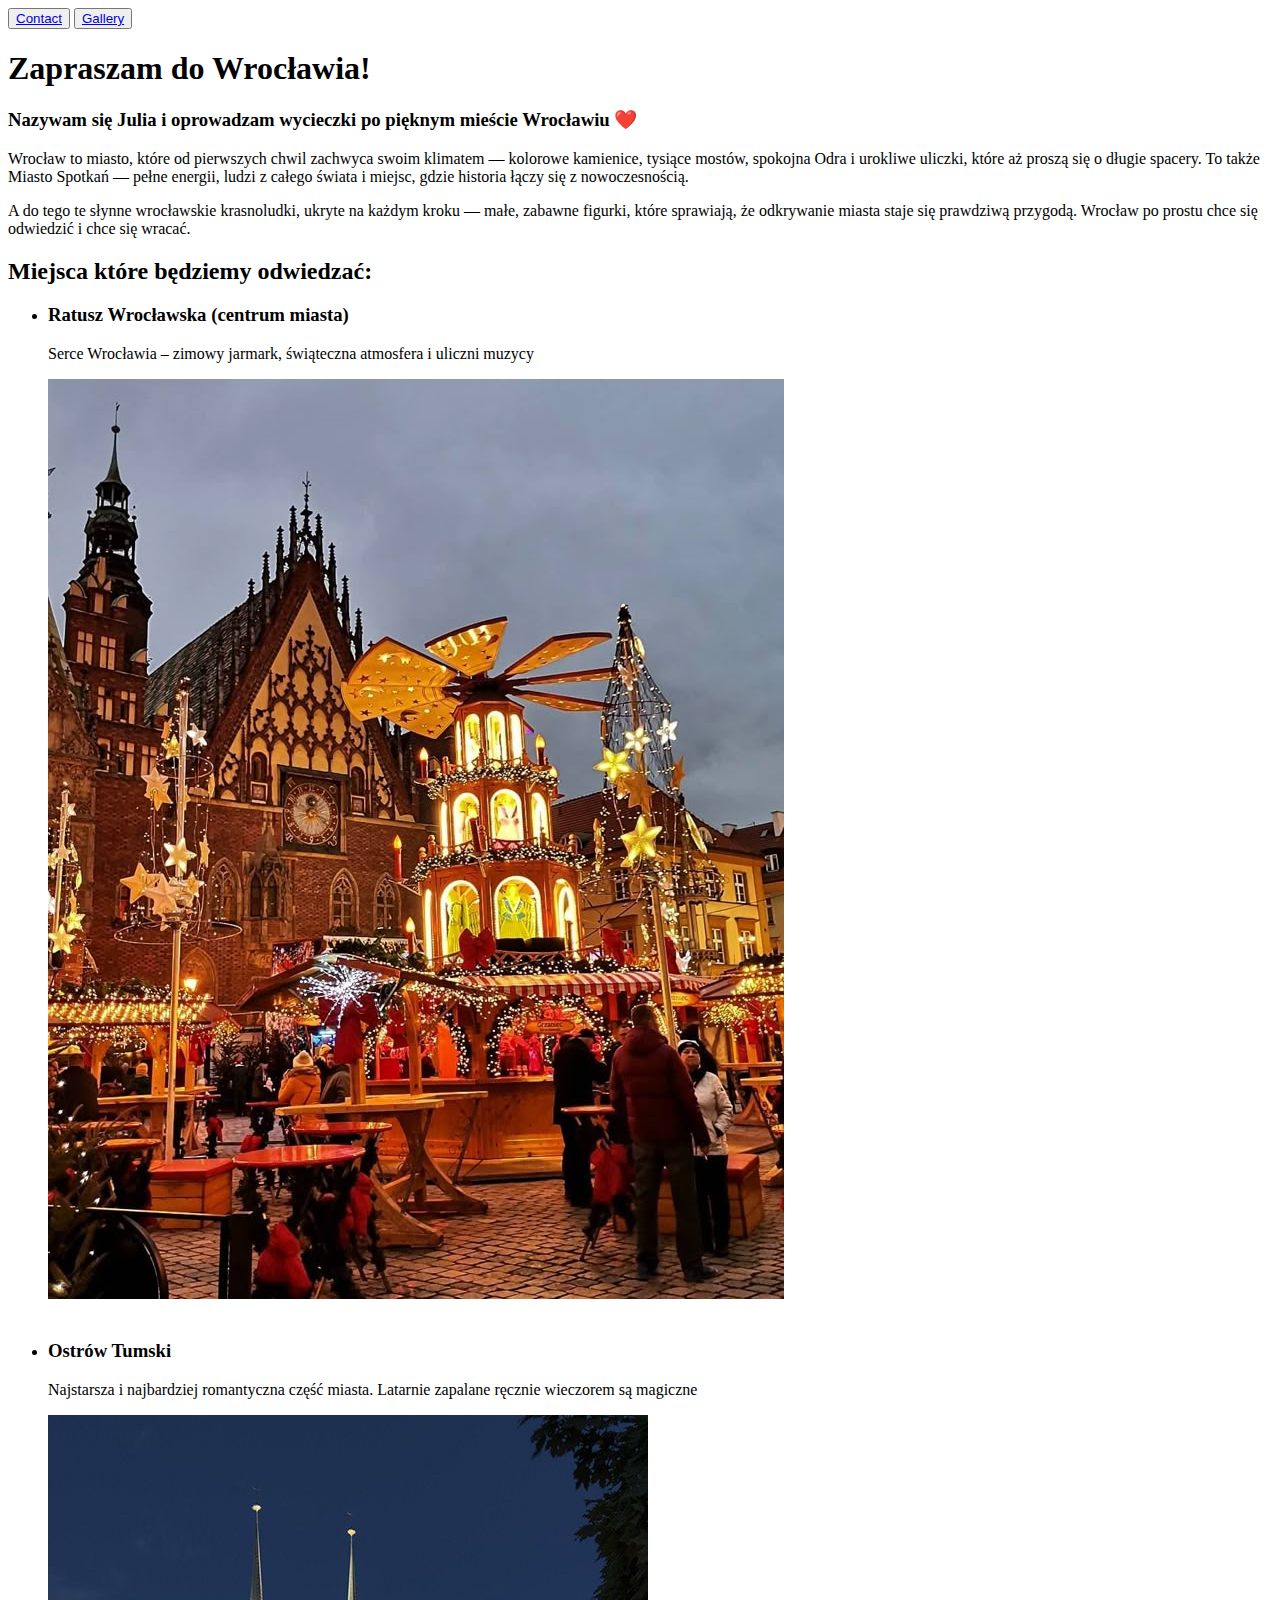
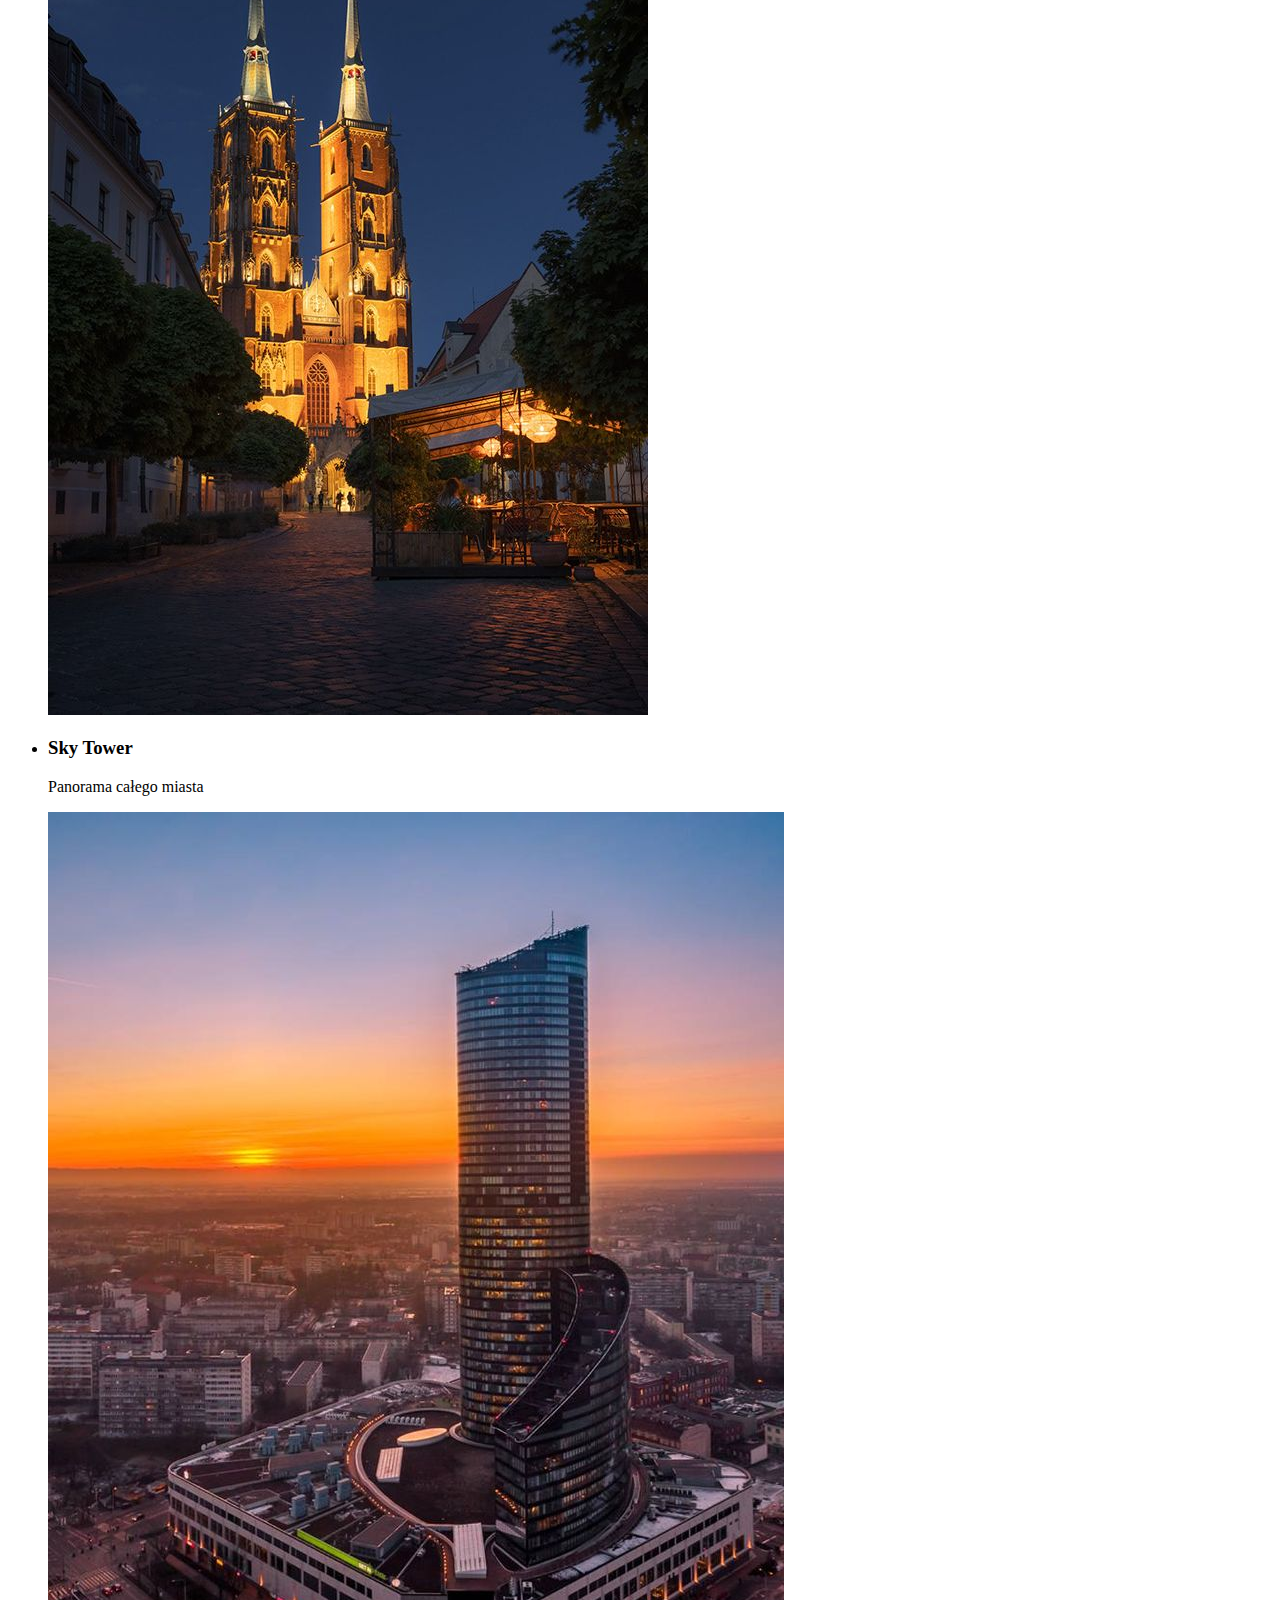
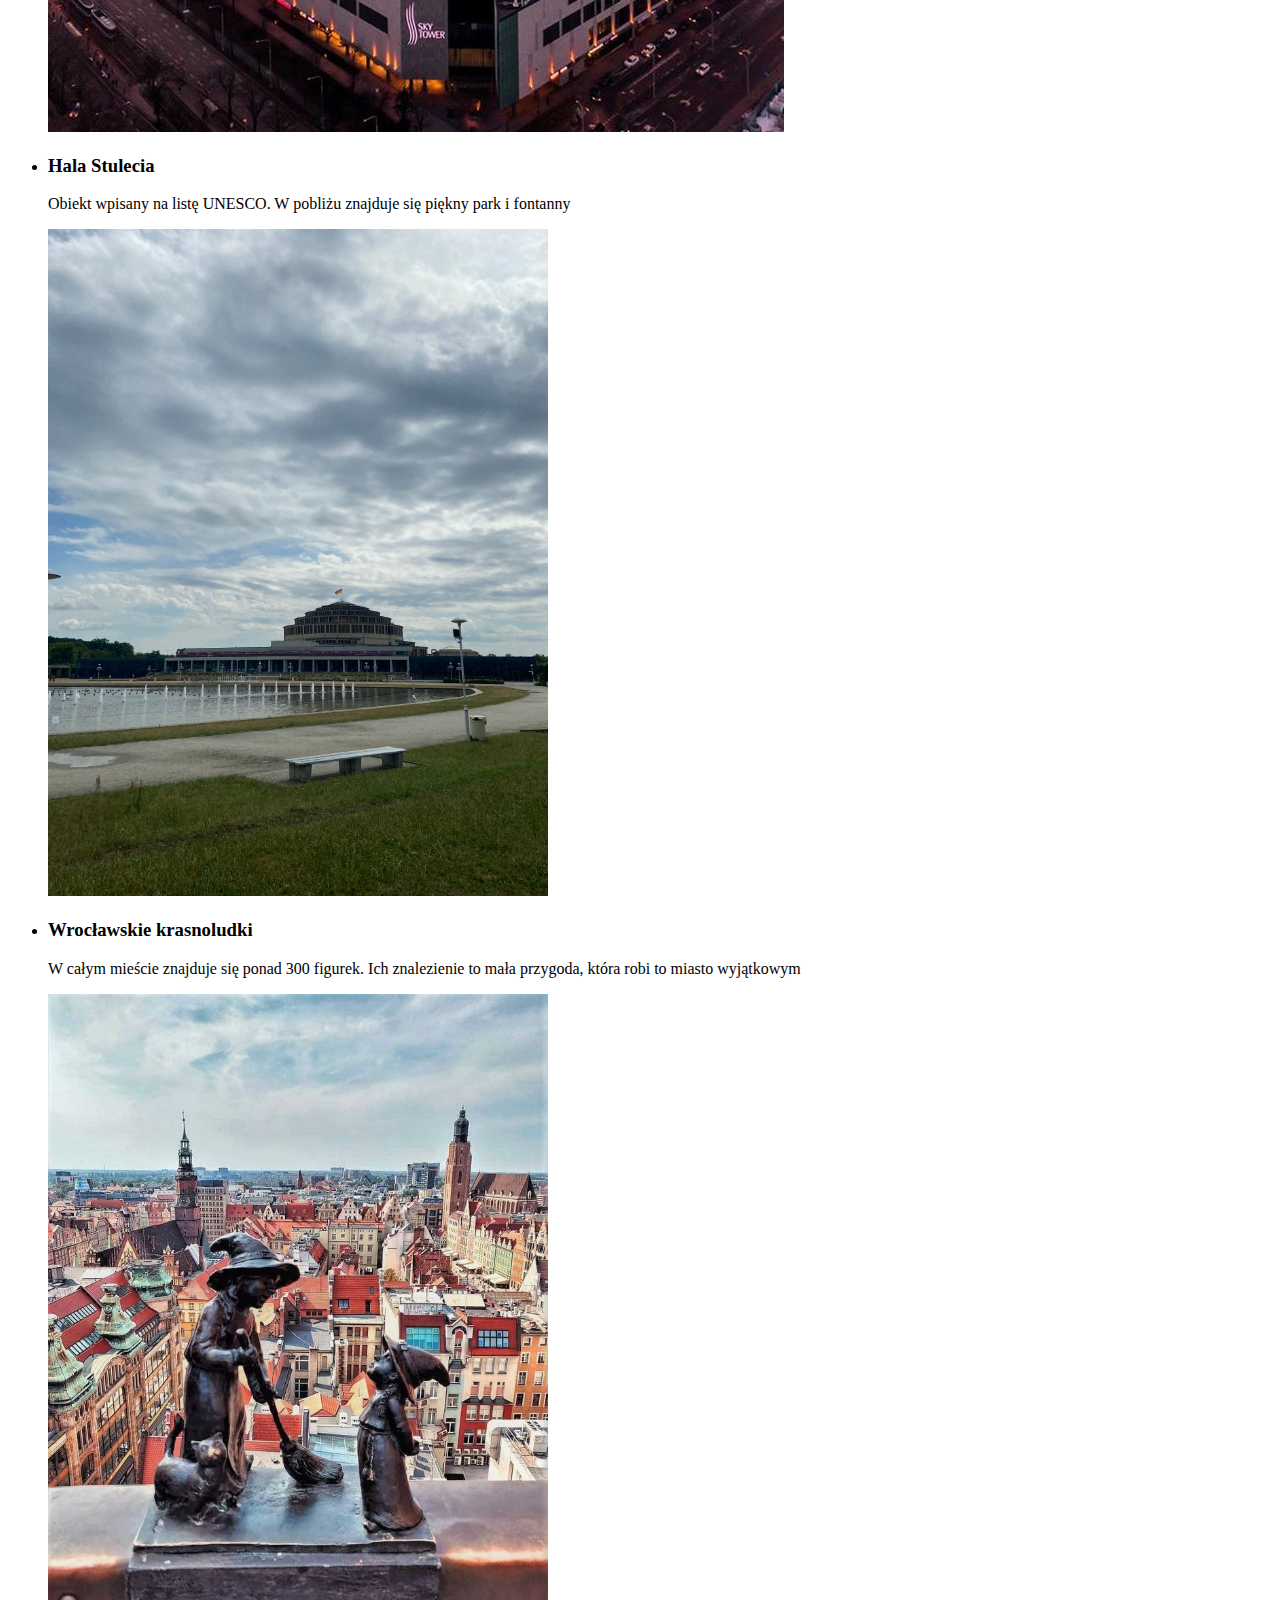
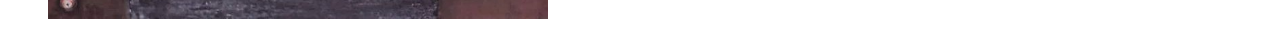
<file: wrocław/index.html>
<!DOCTYPE html>
<html lang="en">

<head>
    <meta charset="UTF-8">
    <meta name="viewport" content="width=device-width, initial-scale=1.0">
    <title>Wrocław</title>
</head>

<body>
    <button><a href="pages/contact.html">Contact</a></button>
    <button><a href="pages/gallery.html">Gallery</a></button>

    <h1>Zapraszam do Wrocławia!</h1>
    <h3>Nazywam się Julia i oprowadzam wycieczki po pięknym mieście Wrocławiu ❤️</h3>
    <p>Wrocław to miasto, które od pierwszych chwil zachwyca swoim klimatem — kolorowe kamienice, tysiące mostów,
        spokojna Odra i urokliwe uliczki, które aż proszą się o długie spacery. To także Miasto Spotkań — pełne energii,
        ludzi z całego świata i miejsc, gdzie historia łączy się z nowoczesnością.</p>
    <p>
        A do tego te słynne wrocławskie krasnoludki, ukryte na każdym kroku — małe, zabawne figurki, które sprawiają, że
        odkrywanie miasta staje się prawdziwą przygodą. Wrocław po prostu chce się odwiedzić i chce się wracać.</p>

    <h2>Miejsca które będziemy odwiedzać:</h2>
    <ul>
        <li>
            <h3>Ratusz Wrocławska (centrum miasta)</h3>
        </li>
        <p>Serce Wrocławia – zimowy jarmark, świąteczna atmosfera i uliczni muzycy</p>
        <img src="photo/rynek.jpg" alt="">
        <br>
        <br>
        <li>
            <h3>Ostrów Tumski</h3>
        </li>
        <p>Najstarsza i najbardziej romantyczna część miasta.
            Latarnie zapalane ręcznie wieczorem są magiczne</p>
        <img src="photo/tumski-ostrov.jpg" alt="">

        <li>
            <h3>Sky Tower</h3>
        </li>
        <p>Panorama całego miasta</p>
        <img src="photo/skytower.jpg" alt="">

        <li>
            <h3>Hala Stulecia</h3>
        </li>
        <p>Obiekt wpisany na listę UNESCO. W pobliżu znajduje się piękny park i fontanny</p>
        <img src="photo/hala-stulecia.jpeg" alt="" width="500px">

        <li>
            <h3>Wrocławskie krasnoludki</h3>
        </li>
        <p>W całym mieście znajduje się ponad 300 figurek. Ich znalezienie to mała przygoda, która robi to miasto
            wyjątkowym</p>
        <img src="photo/wrocław.jpg" alt="" width="500px">



    </ul>



</body>

</html>
</file>
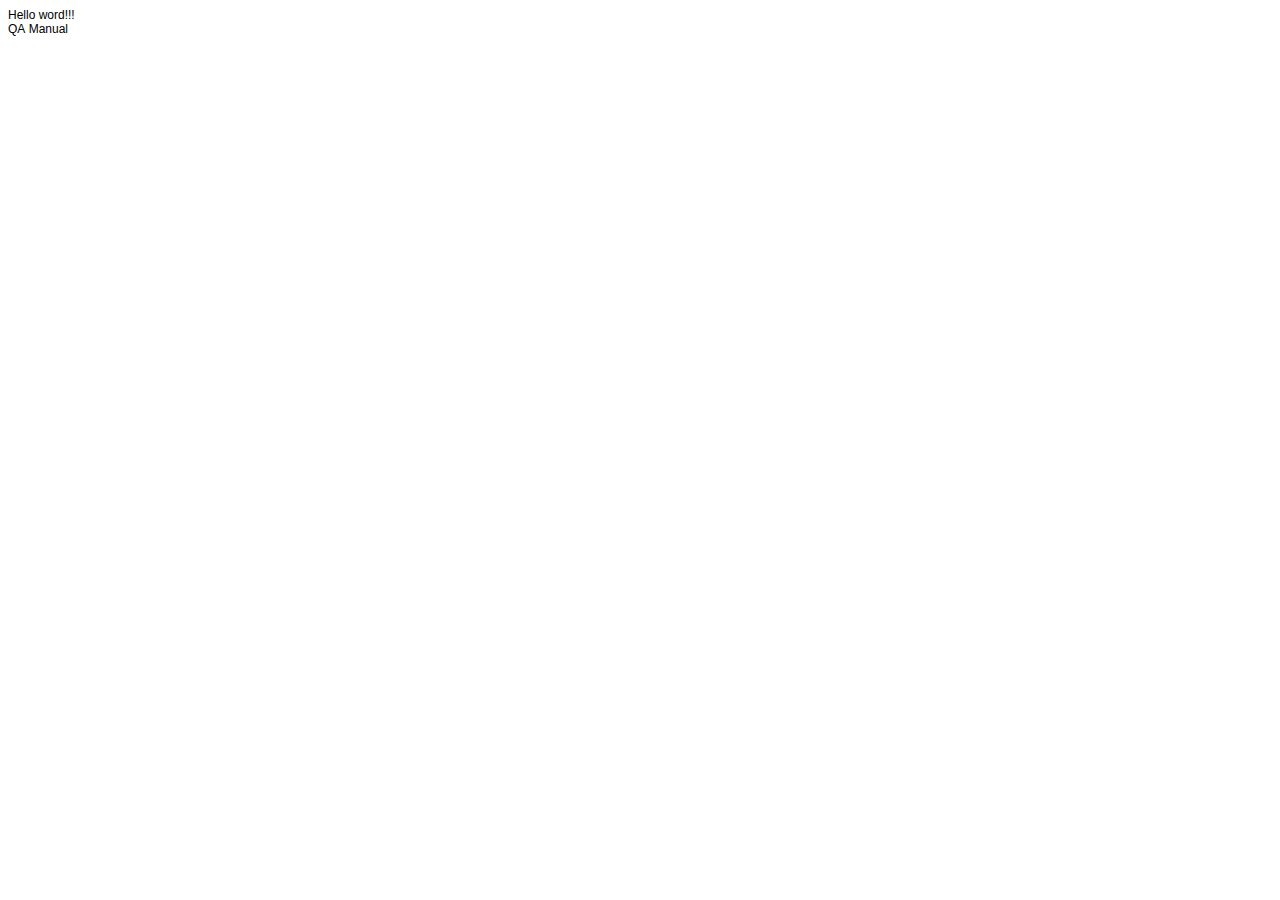
<file: QA Manual 29.09.25.html>
<!DOCTYPE html PUBLIC "-//W3C//DTD HTML 4.01//EN" "http://www.w3.org/TR/html4/strict.dtd">
<html>
<head>
  <meta http-equiv="Content-Type" content="text/html; charset=utf-8">
  <meta http-equiv="Content-Style-Type" content="text/css">
  <title></title>
  <meta name="Generator" content="Cocoa HTML Writer">
  <meta name="CocoaVersion" content="2685.2">
  <style type="text/css">
    p.p1 {margin: 0.0px 0.0px 0.0px 0.0px; font: 12.0px Helvetica; -webkit-text-stroke: #000000}
    span.s1 {font-kerning: none}
  </style>
</head>
<body>
<p class="p1"><span class="s1">Hello word!!!</span></p>
<p class="p1"><span class="s1">QA Manual<span class="Apple-converted-space"> </span></span></p>
</body>
</html>
</file>
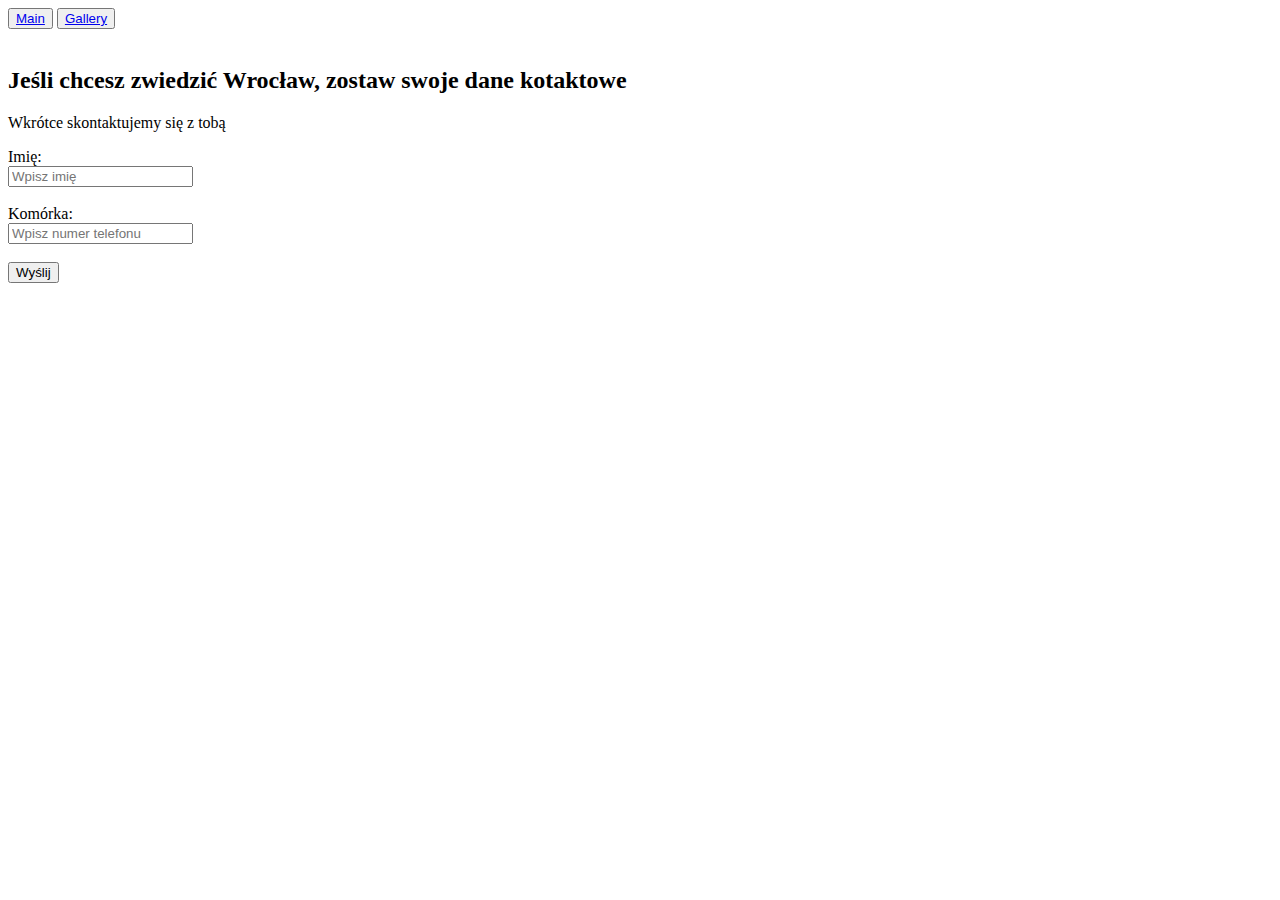
<file: wrocław/pages/contact.html>
<!DOCTYPE html>
<html lang="en">

<head>
    <meta charset="UTF-8">
    <meta name="viewport" content="width=device-width, initial-scale=1.0">
    <title>Contact</title>
</head>

<body>
    <button><a href="../index.html">Main</a></button>
    <button><a href="gallery.html">Gallery</a></button>
    <br>
    <br>

    <h2>Jeśli chcesz zwiedzić Wrocław, zostaw swoje dane kotaktowe</h2>
    <p>Wkrótce skontaktujemy się z tobą</p>
    <form action="#">
        <label for="name">Imię:</label>
        <br>
        <input type="text" placeholder="Wpisz imię" name="name" id="name">
        <br>
        <br>

        <label for="phone">Komórka:</label>
        <br>
        <input type="tel" id="phone" name="phone" placeholder="Wpisz numer telefonu">
        <br>
        <br>
        <button type="submit">Wyślij</button>
    </form>
</body>

</html>
</file>
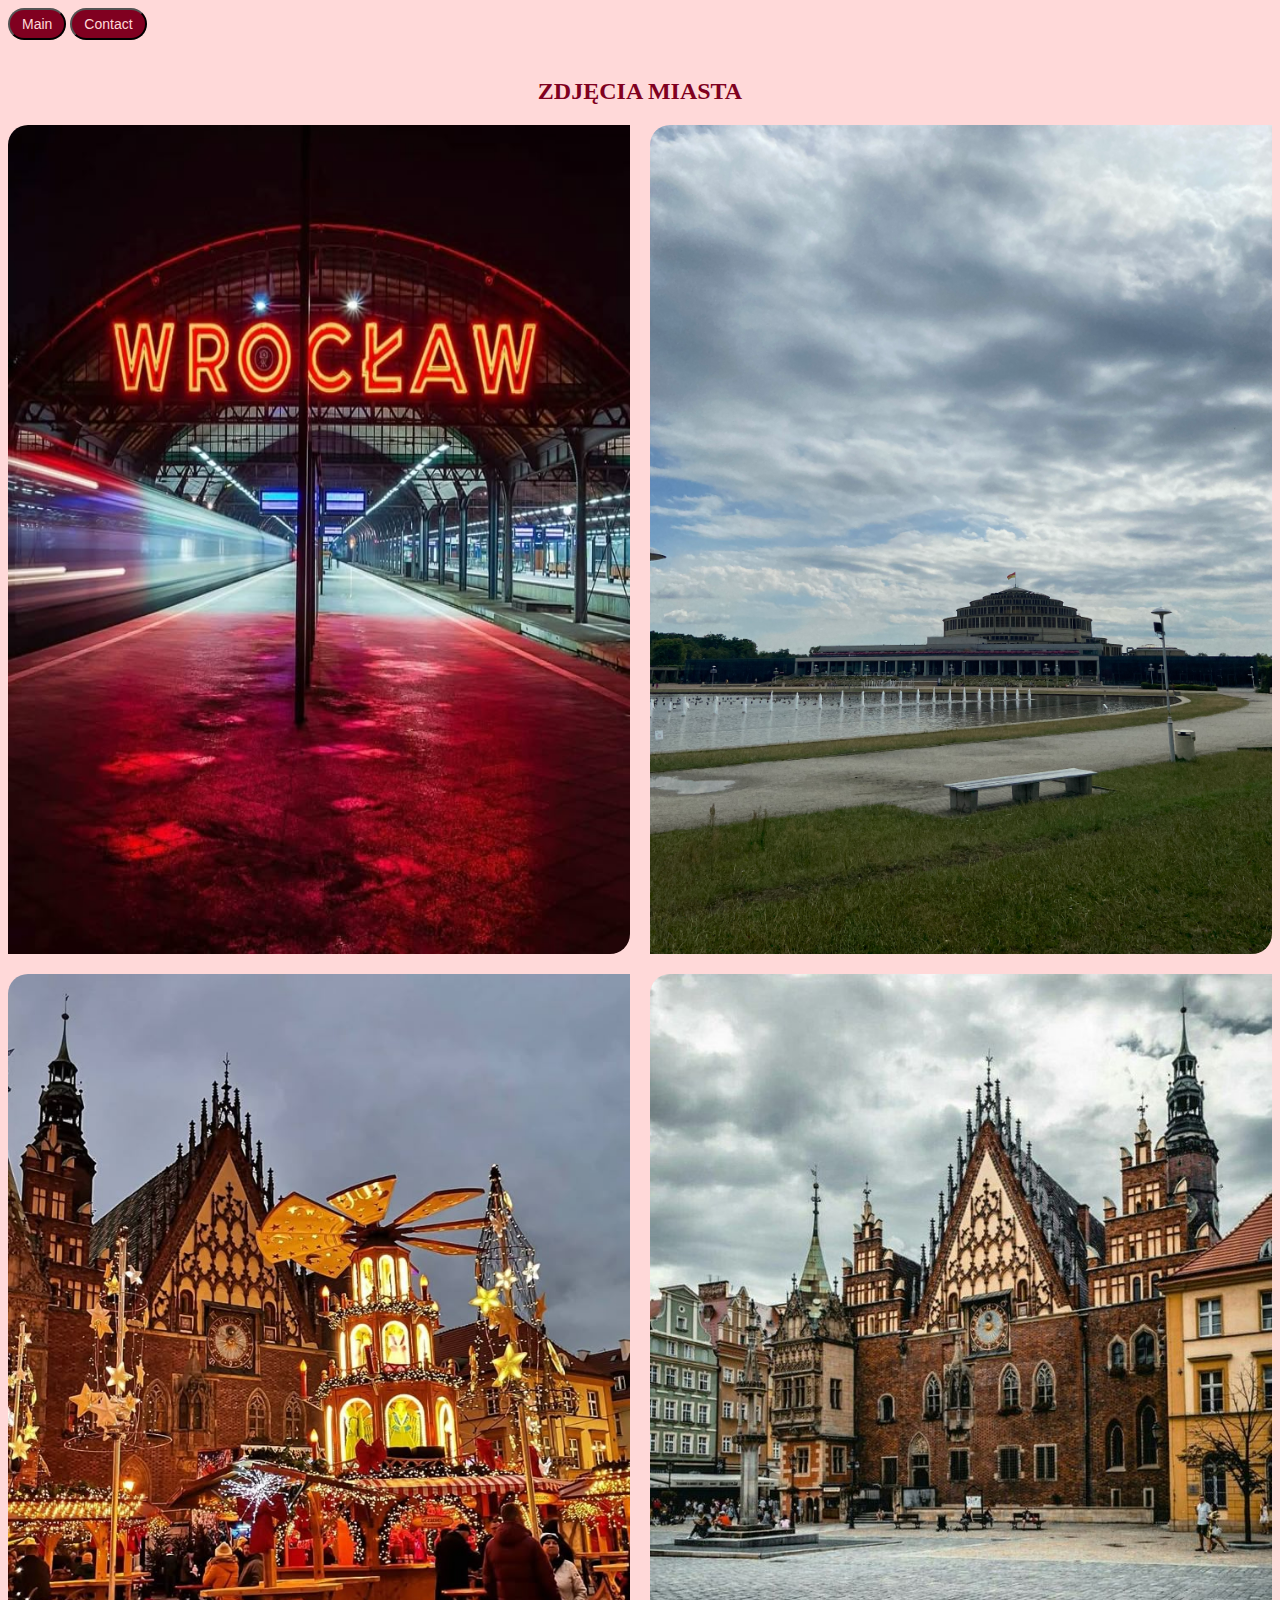
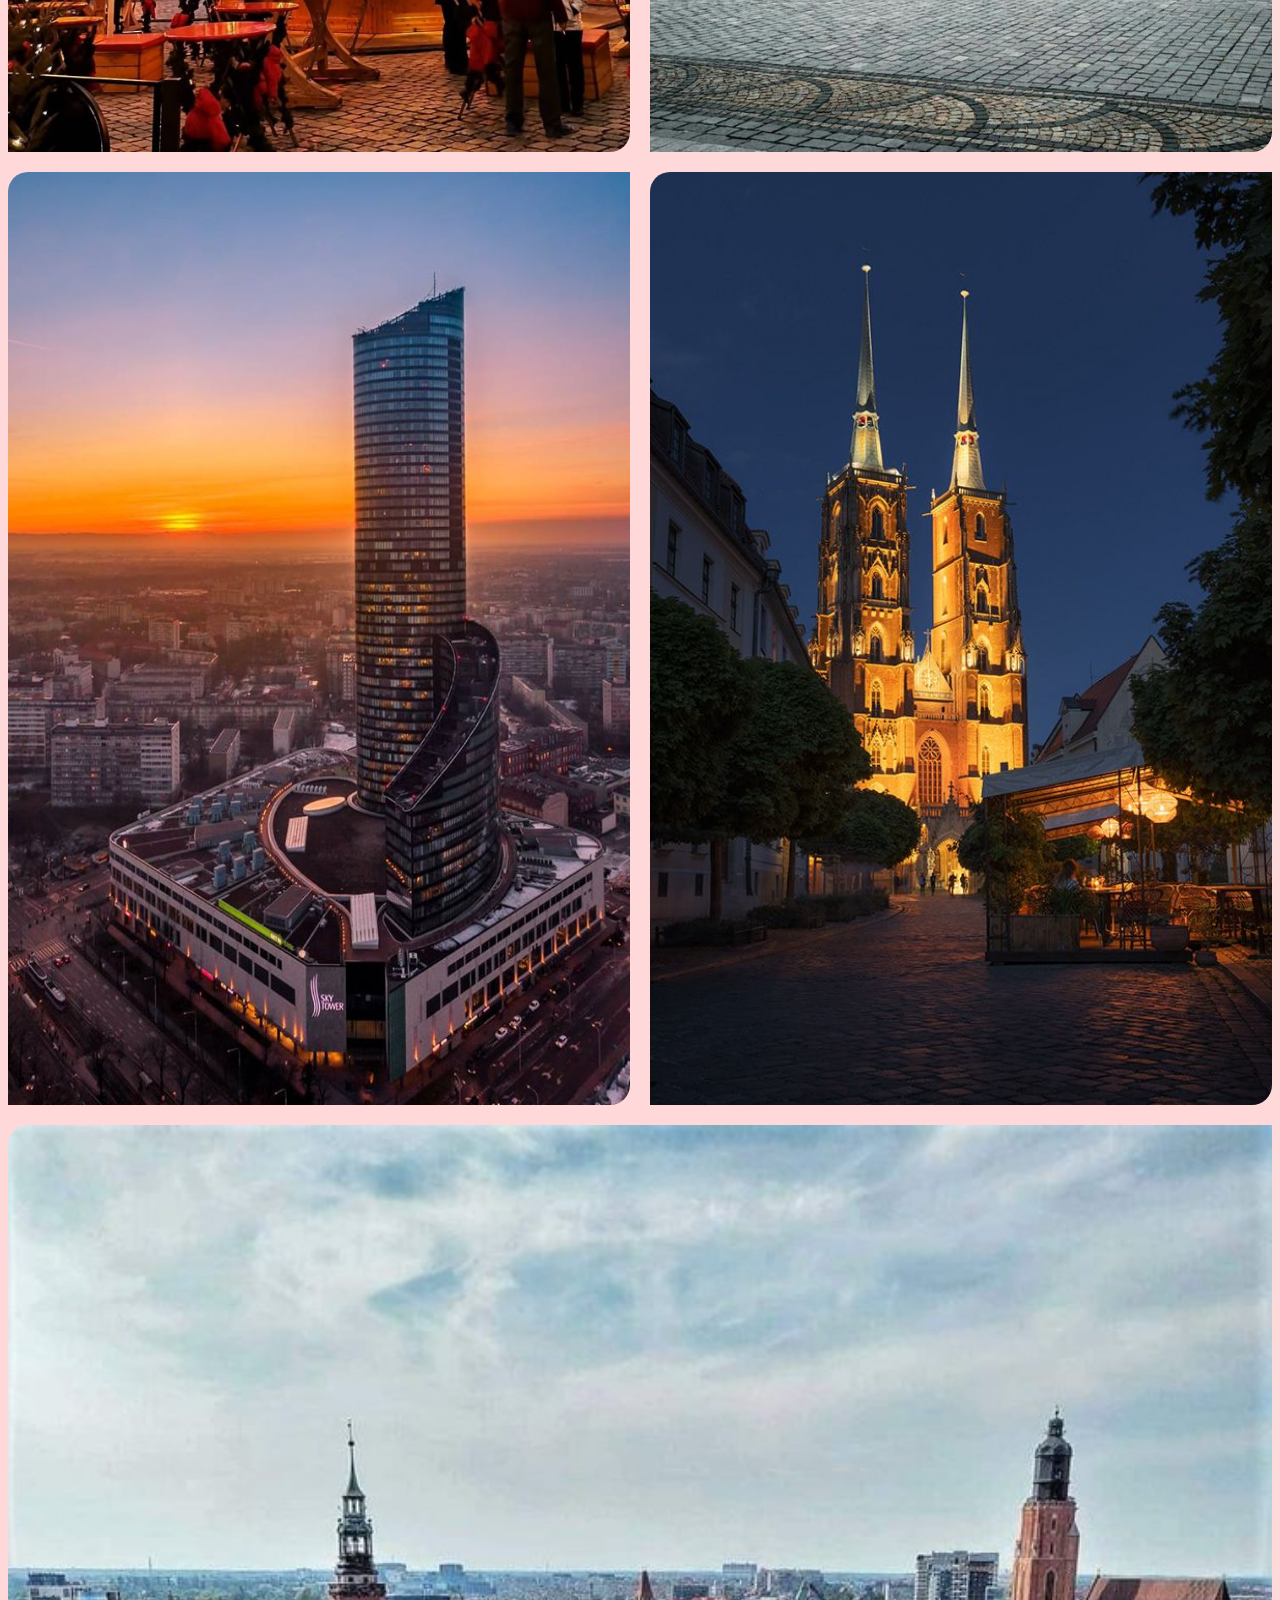
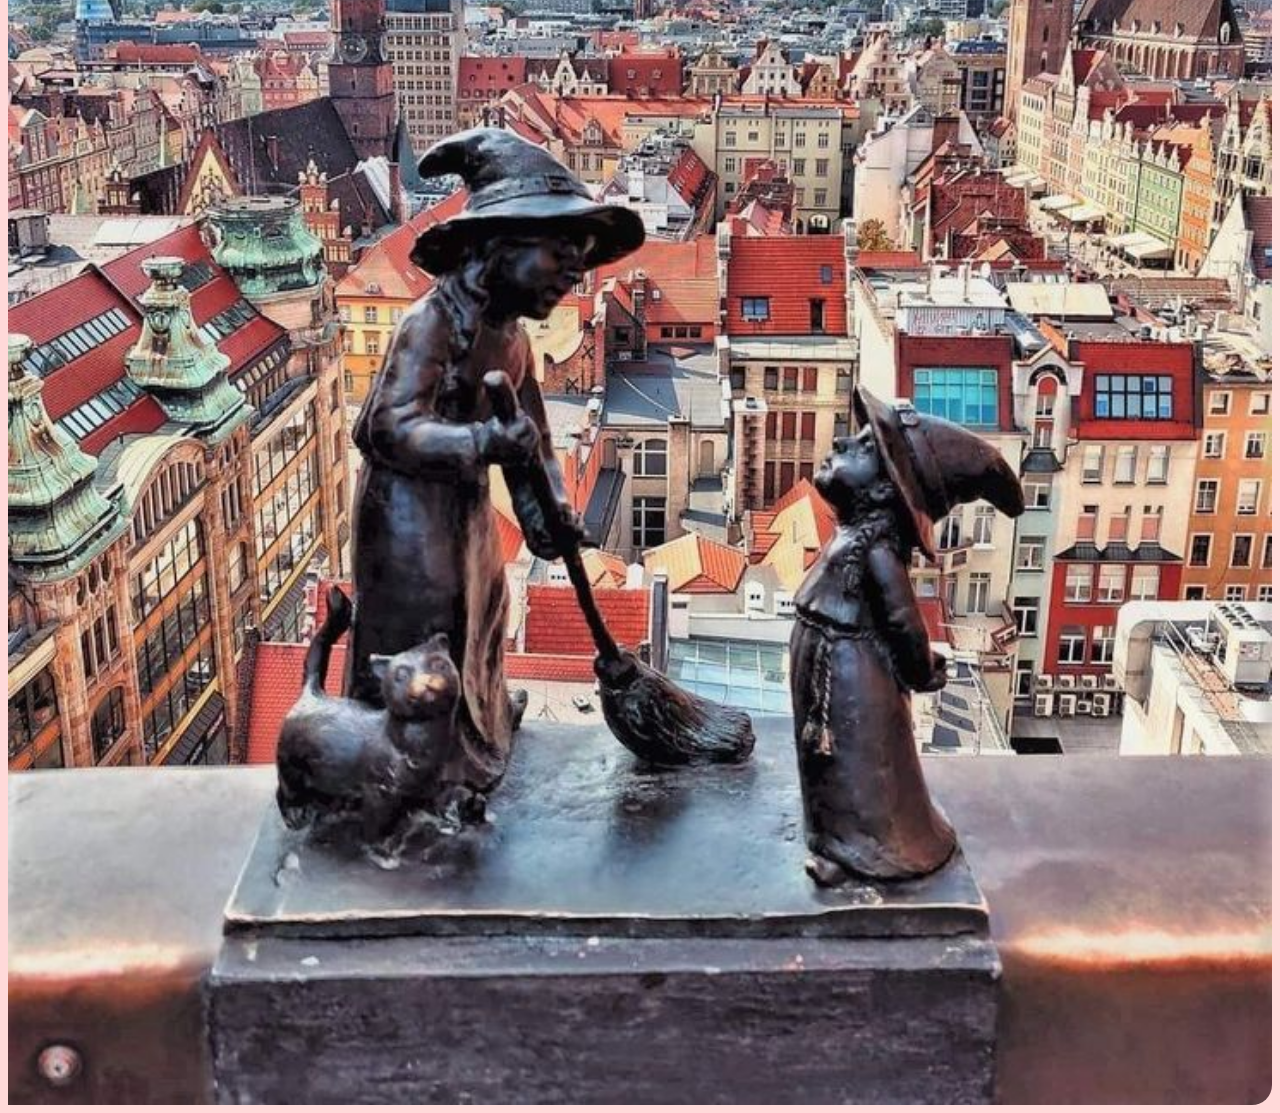
<file: wrocław/pages/gallery.html>
<!DOCTYPE html>
<html lang="en">

<head>
    <meta charset="UTF-8">
    <meta name="viewport" content="width=device-width, initial-scale=1.0">
    <title>Gallery</title>
    <link rel="stylesheet" href="../styles/styles.css">

</head>

<body>
    <button><a href="../index.html">Main</a></button>
    <button><a href="contact.html">Contact</a></button>
    <br>
    <br>

    <h2>Zdjęcia miasta</h2>

    <div class="gallery">

        <img src="../photo/stacja.jpg" alt="" width="33%" height="500px">
        <img src="../photo/hala-stulecia.jpeg" alt="" width="33%" height="500px">
        <img src="../photo/rynek.jpg" alt="" width="33%" height="500px">
        <img src="../photo/rynek2.jpg" alt="" width="33%" height="500px">
        <img src="../photo/skytower.jpg" alt="" width="33%" height="500px">
        <img src="../photo/tumski-ostrov.jpg" alt="" width="33%" height="500px">
        <img src="../photo/wrocław.jpg" alt="" width="33%" height="500px">
    </div>

</body>

</html>
</file>
<file: wrocław/styles/styles.css>
body {
    background-color: #ffd9d9;
    color: #800020;
}

h1 {
    text-align: center;
}

h2 {
    text-align: center;
}

p {
    margin: 10px 0;
    text-align: center;
}

h1,
h2 {
    text-transform: uppercase;
}

h3 {
    text-align: center;
}

img {
    border-top-left-radius: 20px;
    border-bottom-right-radius: 20px;
    height: 600px;
    width: 50%;
    flex: 1 1 auto;
    aspect-ratio: 3/2;
}

.flex {
    display: flex;
    justify-content: center;
    margin-top: 30px;
    gap: 50px;
}

.flex:nth-child(odd) {
    flex-direction: row-reverse;
}

.flex div {
    width: 50%;
    display: flex;
    flex-direction: column;
    justify-content: center;

}

ul {
    list-style: none;
    /* Убирает маркеры (точки, цифры) */
}

ul p {
    text-align: center;
}

button {
    background: #800020;
    padding: 6px 12px;
    border-radius: 20px;
    cursor: pointer;
    transition: all 0.3s;
    color: #ffd9d9;

}

button:hover {
    background: #c5516e;
}

button a {
    font-size: 14px;
    text-decoration: none;
    color: #ffd9d9;
}

form {
    display: flex;
    flex-direction: column;
    align-items: center;
    gap: 20px;
}

form div {
    display: flex;
    flex-direction: column;
}

form input {
    background: #ffd9d9;
    border-radius: 10px;
    border: 1px solid #800020;
    padding: 6px 12px;
    margin-top: 6px;
}

.text_center {
    text-align: center;
}

.gallery {
    display: flex;
    gap: 20px;
    flex-wrap: wrap;
}

.gallery img {
    flex: 1 1 auto;
    width: 45%;
    aspect-ratio: initial;
    height: auto;
}
</file>
